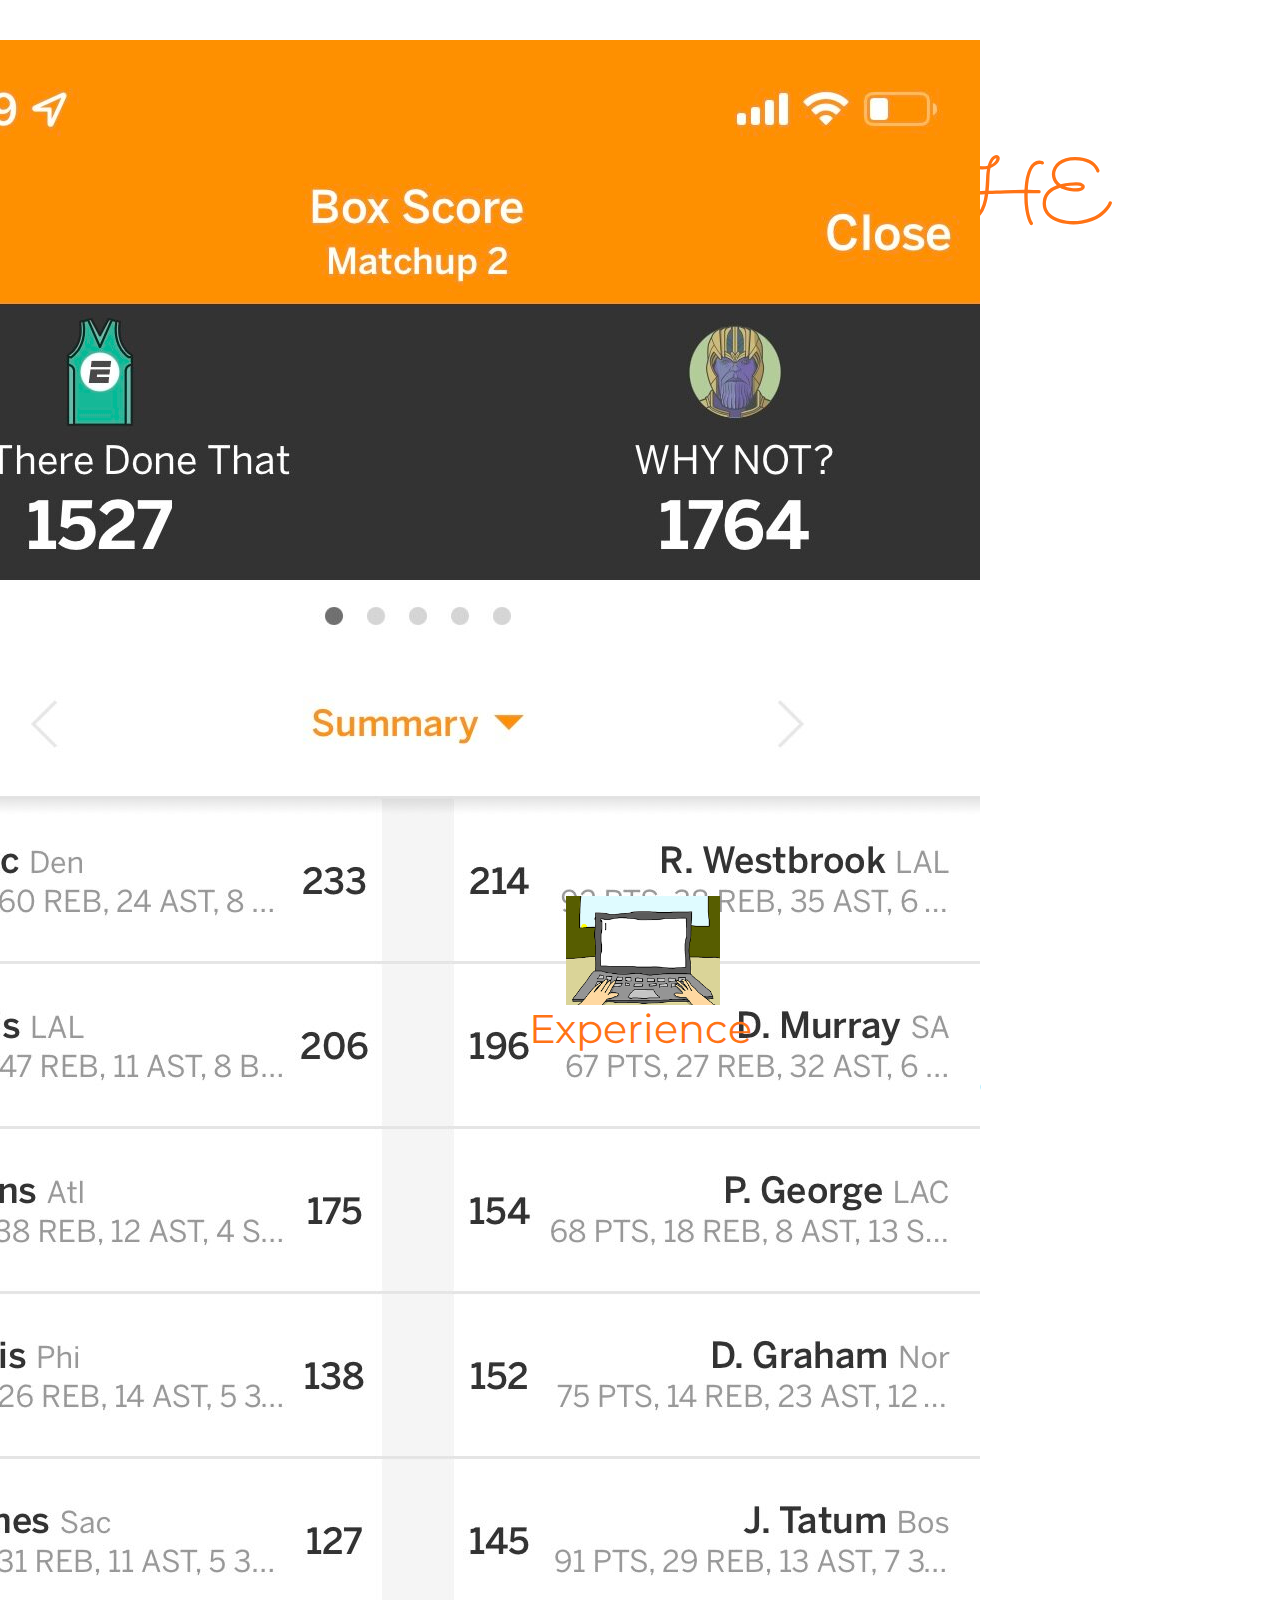
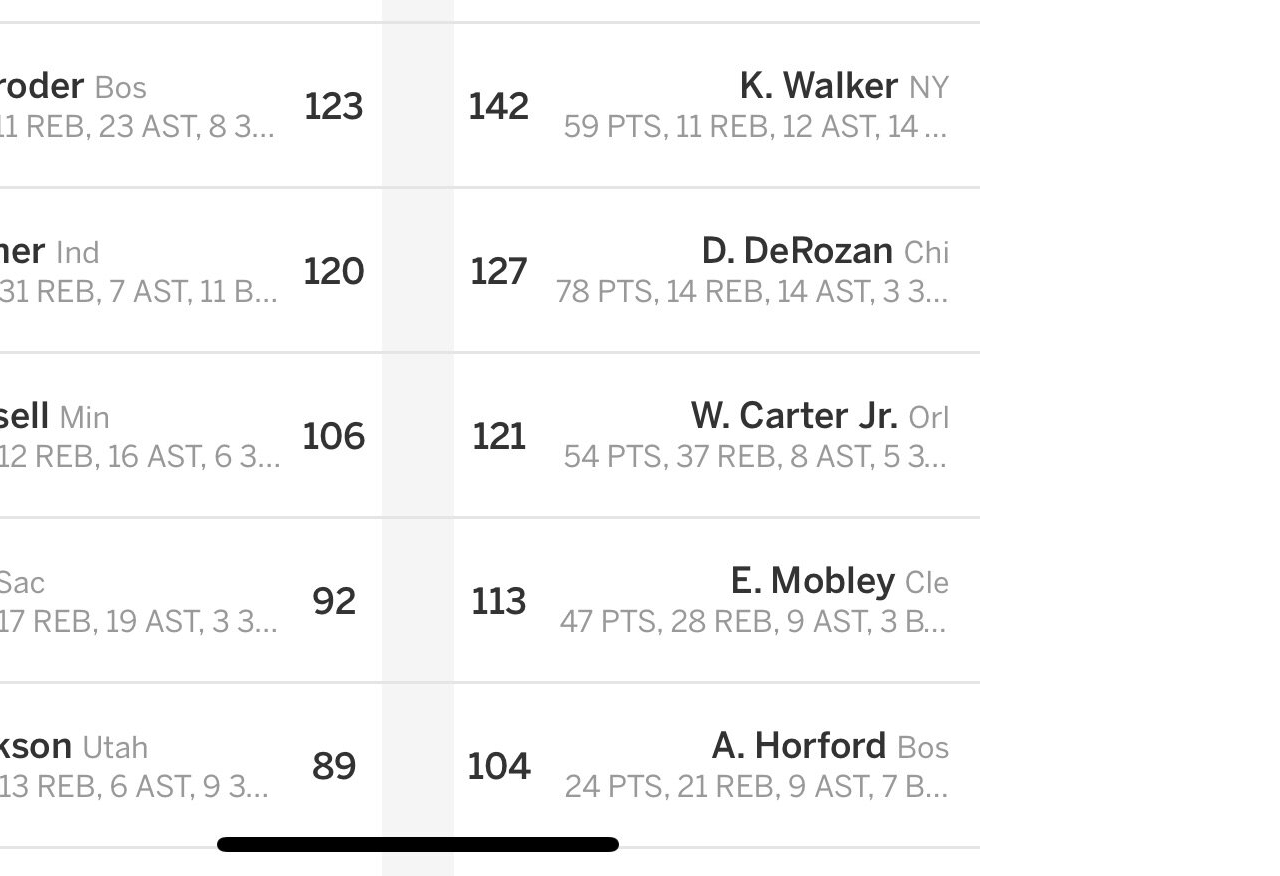
<file: index.html>
<!DOCTYPE html>
<html>

<head>
  <meta charset="utf-8">
  <title>MY FANTASY BASKETBALL VICTIM OF THE WEEK:</title>
  <link rel="stylesheet" href="https://stackpath.bootstrapcdn.com/bootstrap/4.4.1/css/bootstrap.min.css" integrity="sha384-Vkoo8x4CGsO3+Hhxv8T/Q5PaXtkKtu6ug5TOeNV6gBiFeWPGFN9MuhOf23Q9Ifjh" crossorigin="anonymous">
  <link rel="stylesheet" href="css/styles.css">
  <link href="https://fonts.googleapis.com/css?family=Merriweather|Montserrat|Sacramento" rel="stylesheet">
  <!-- <link rel="stylesheet" href="https://stackpath.bootstrapcdn.com/bootstrap/4.4.1/css/bootstrap.min.css" integrity="sha384-Vkoo8x4CGsO3+Hhxv8T/Q5PaXtkKtu6ug5TOeNV6gBiFeWPGFN9MuhOf23Q9Ifjh" crossorigin="anonymous"> -->
  <link rel="icon" href="favicon.ico">
</head>

<body>
  <div class="top-container">
    <img class="top-cloud" src="images/basketballs.jpeg" alt="cloud">
    <div class="title-text">
      <h1>VICTIM OF THE WEEK:</h1>
      <h2>LG AYERS</h2>
      <img class="top-cloud" src="images/SCORE.jpg" alt="cloud">
    </div>
  </div>

  <div class="middle-container">
    <div class="profile">
      <h2>How I Did it</h2>
    </div>
    <hr>
      <div class = "experience row">
      <div id= "experience-gif" class="col-lg col-md-6 col-sm-12">
       <img class="computer-gif" src="images/computer.gif" alt="computer-gif">
        </div>
        </div>
        <div class="row">
          <div class="col-lg">
            <h2>Experience</h2>
          </div>
        </div>
        <div class = "experience">
        <p>IMAGINE THINKING YOU ACTUALLY HAD A CHANCE LMFAOOOOOOOOOOOOOOOOO </p>
         </div>

      </div>
      <hr>

    </div>
    <hr>
</body>

</html>
</file>
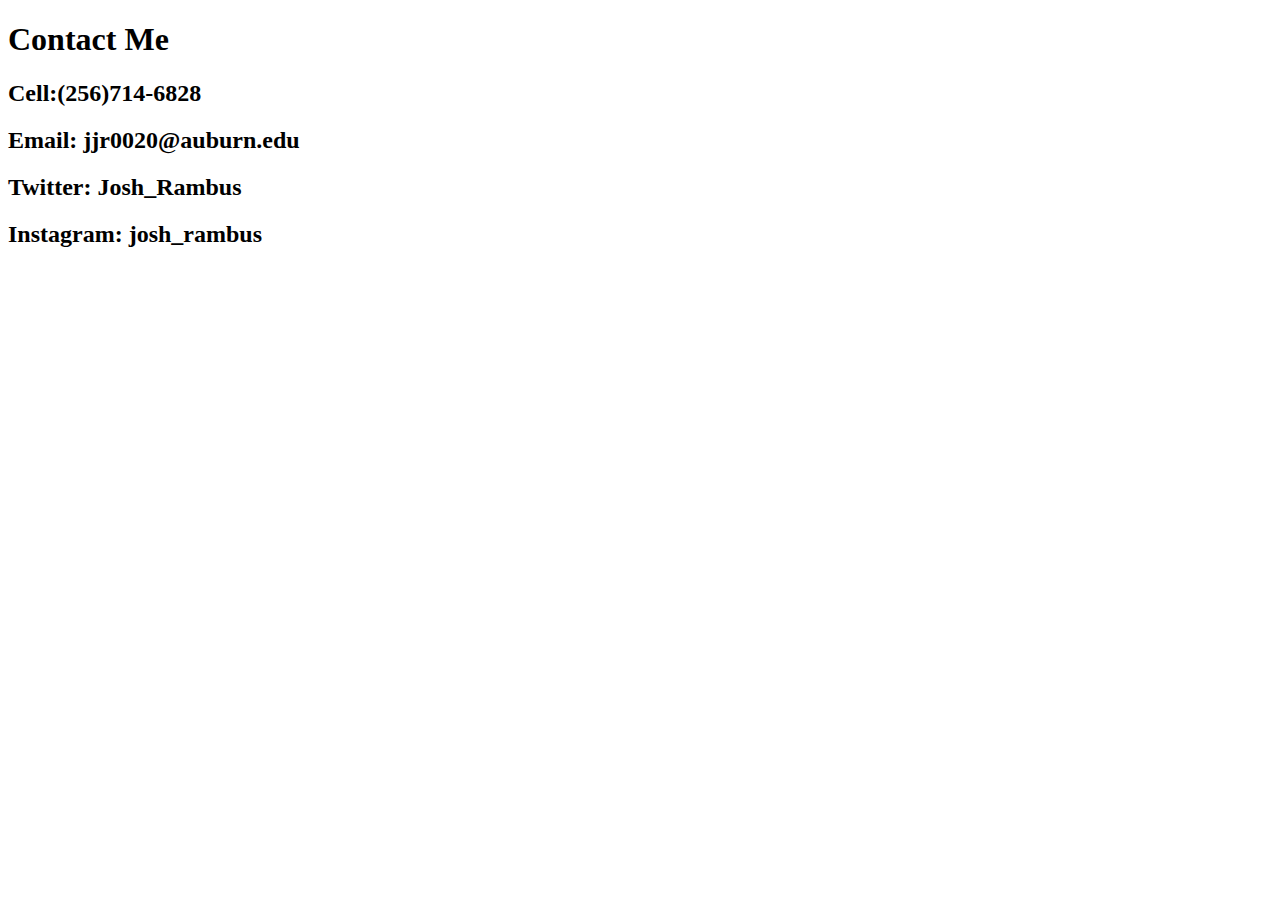
<file: ContactInfo.html>
<!DOCTYPE html>
<html lang="en" dir="ltr">

<head>
  <meta charset="utf-8">
  <title>Contact Information</title>
</head>

<body>
  <h1>Contact Me</h1>
  <h2>Cell:(256)714-6828</h2>
  <h2>Email: jjr0020@auburn.edu</h2>
  <h2>Twitter: Josh_Rambus</h2>
  <h2>Instagram: josh_rambus</h2>
</body>

</html>
</file>
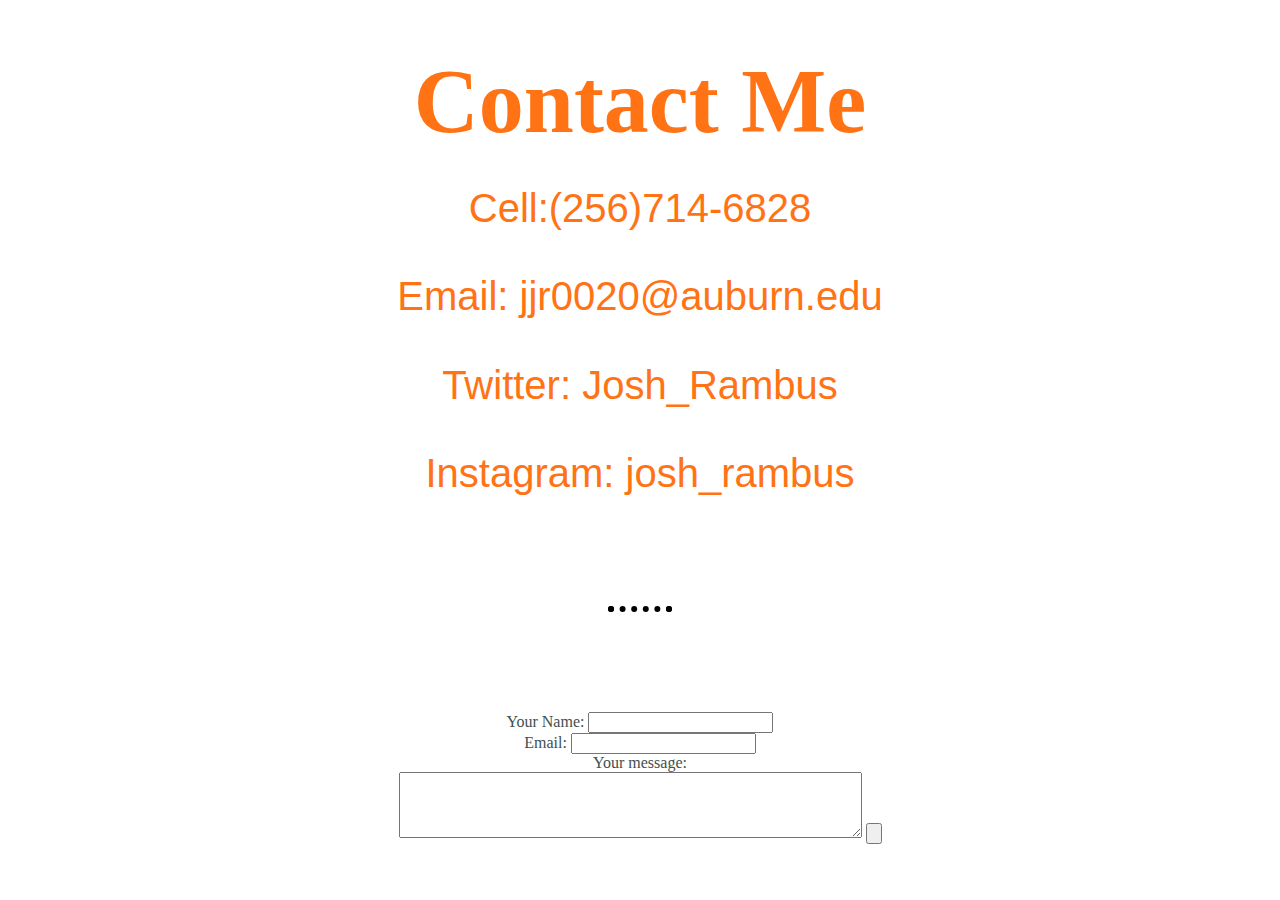
<file: ContactMe.html>
<!DOCTYPE html>
<html lang="en" dir="ltr">

<head>
  <meta charset="utf-8">
  <title>Contact Information</title>
</head>
<link rel="stylesheet" href="css/styles.css">

<body>
  <h1>Contact Me</h1>
  <h2>Cell:(256)714-6828</h2>
  <h2>Email: jjr0020@auburn.edu</h2>
  <h2>Twitter: Josh_Rambus</h2>
  <h2>Instagram: josh_rambus</h2>
<hr>
  <form  action="mailto:info@jjr0020@auburn.edu" method="post" enctype="text/plain">
    <label for="">Your Name:</label>
    <input type="text" name="yourName" value="">
    <br>
    <label for="">Email: </label>
    <input type="email" name="yourEmail" value=""><br>
    <label for="">Your message: </label> <br>
    <textarea name="yourMessage" rows="4" cols="55"></textarea>
    <input type="submit" name="" value="">
  </form>
</body>

</html>
</file>
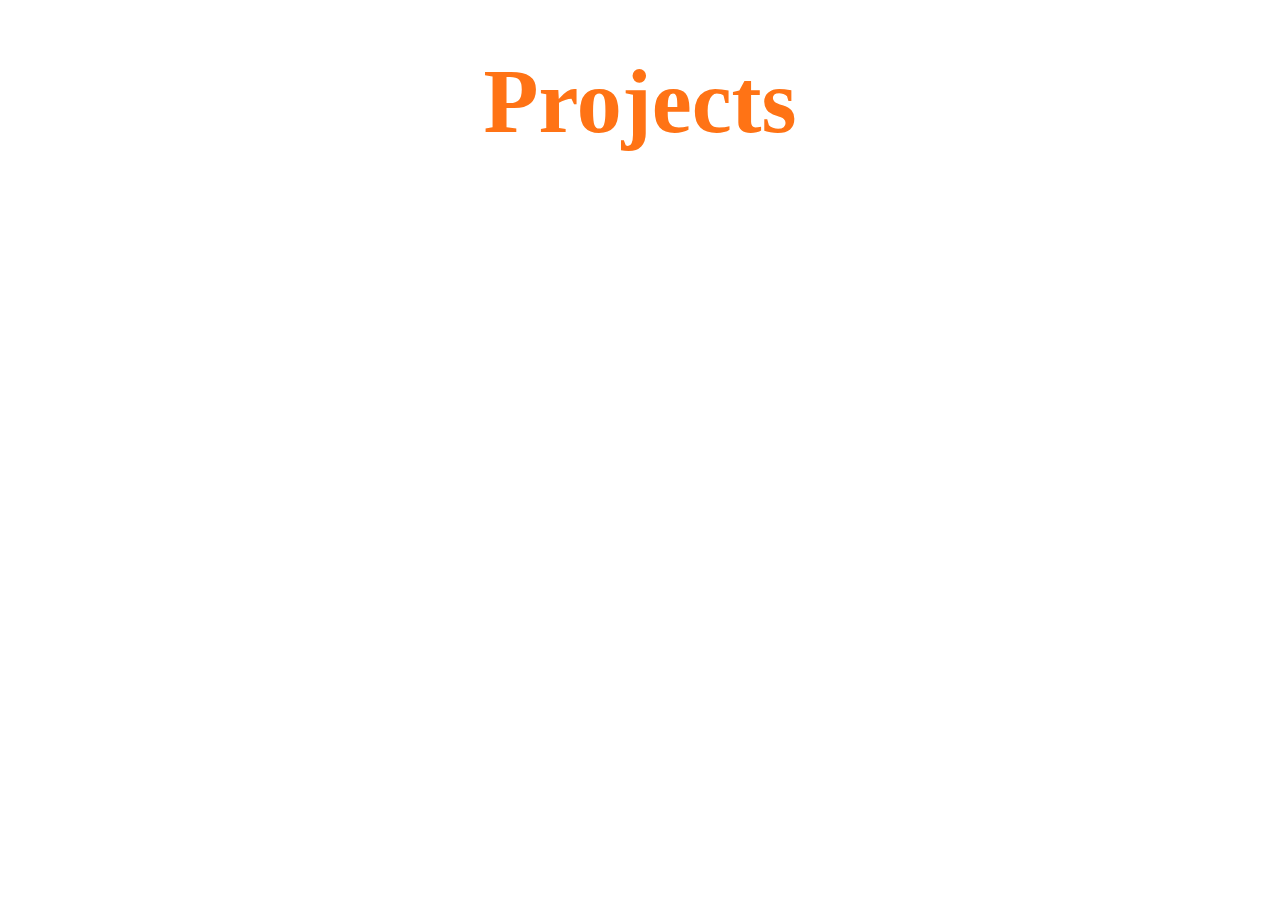
<file: Projects.html>
<!DOCTYPE html>
<html lang="en" dir="ltr">

<head>
  <meta charset="utf-8">
  <title>Projects</title>
  <link rel="stylesheet" href="css/styles.css">
</head>

<body>
  <h1>Projects</h1>
</body>

</html>
</file>
<file: css/styles.css>
body {
  color: #40514E;
  margin: 0;
  text-align: center;
  font-family: 'Merriweather', serif;
}
.title-text{
  color: #ff7315;
}

h1 {
  color: #ff7315;
  font-size: 5.625rem;
  margin: 50px auto 0 auto;
  font-family: 'Sacramento';
}

h2 {
  color: #ff7315;
  font-family: 'Montserrat', sans-serif;
  font-size: 2.5rem;
  font-weight: normal;
  padding-bottom: 10px;
}

h3 {
  color: #ff7315;
  font-family: 'Montserrat', sans-serif;
}

p {
  line-height: 2;
}

#experience-gif{
  margin-left: 42%;
}
.experience-row{
  width: 50%;
  margin: 100px auto 100px auto;
  text-align: left;
}

hr {
  border: dotted black 6px;
  border-bottom: none;
  width: 4%;
  margin: 100px auto;
}

a{
  color: #ff7315;
  font-family: 'Montserrat', sans-serif;
  margin: 10px 20px;
  text-decoration: none;
}

a:hover {
  color: #EAF6F6;
}

.top-container {
  background-image: url("https://www.google.com/url?sa=i&url=https%3A%2F%2Fplayrockwall.com%2F2020%2F04%2Fall-basketball-rims-on-basketball-courts-will-be-removed-temporarily-to-eliminate-social-distancing-violations%2Fbasketballs%2F&psig=AOvVaw2VRHb7gREldoeKkS9HAVrX&ust=1635810990356000&source=images&cd=vfe&ved=0CAgQjRxqFwoTCNCI_Pns9fMCFQAAAAAdAAAAABAQ");
  background: fixed;
  color: #ada198;
  position: relative;
  padding-top: 100px;
  padding-bottom: 100px;
}

.middle-container {
  margin: 100px 0;
  background-color: white;
}
.experience{
  padding-left: 100px;
  padding-right: 100px;
}

.bottom-container {
  background: blue;
  padding: 50px 0 20px;
}

.skill-row {
  width: 50%;
  margin: 100px auto 100px auto;
  text-align: left;
}

.pro {
  text-decoration: underline;
}

.intro {
  width: 30%;
  margin: auto;
}

.contact-message {
  width: 40%;
  margin: 40px auto 60px;
}

.copyright {
  color: #ff7315;
  font-size: 0.75rem;
  padding: 20px 0;
}

.top-cloud {
  position: absolute;
  right: 300px;
  top: 40px;
}

.bottom-cloud {
  position: absolute;
  left: 250px;
  bottom: 300px;
}

.computer-gif {
  width: 25%;
  float: left;
  margin-right: 30px;
}

.school-gif {
  width: 25%;
  float: right;
  margin-left: 30px;
}

.btn {
  background: blue;
  background-image: -webkit-linear-gradient(top, #ff7315, #ff7315);
  background-image: -moz-linear-gradient(top,#ff7315, #ff7315);
  background-image: -ms-linear-gradient(top, #ff7315, #ff7315);
  background-image: -o-linear-gradient(top, #ff7315 #ff7315);
  background-image: linear-gradient(to bottom, #ff7315, #ff7315);
  -webkit-border-radius: 8;
  -moz-border-radius: 8;
  border-radius: 8px;
  font-family: 'Montserrat', sans-serif;
  color: white;
  font-size: 20px;
  padding: 10px 20px 10px 20px;
  text-decoration: none;
}

.btn:hover {
  background: blue;
  text-decoration: none;
  color: white;
}


#ProfilePicture{
  height: 250px;
  width: 200px;
}
#resumeLink{
  margin:0;
}
</file>
